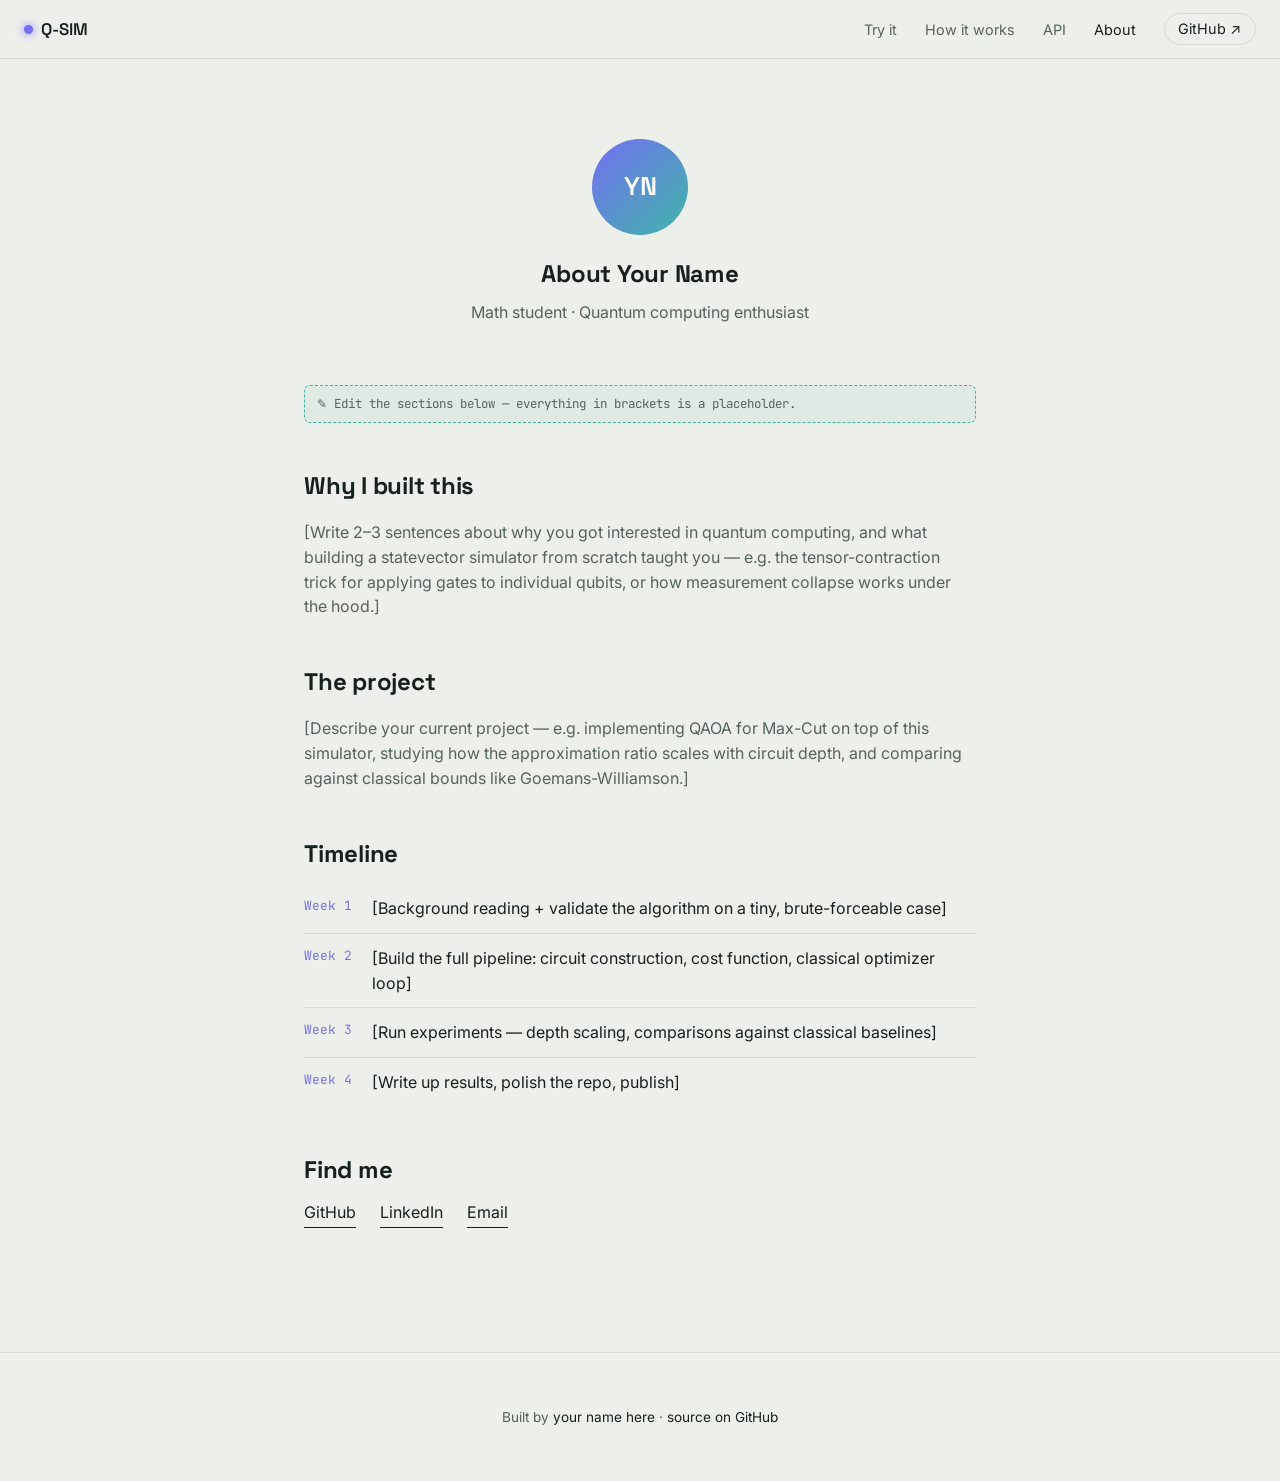
<file: docs/about.html>
<!doctype html>
<html lang="en">
<head>
<meta charset="UTF-8" />
<meta name="viewport" content="width=device-width, initial-scale=1.0" />
<title>About — Q-SIM</title>
<link rel="preconnect" href="https://fonts.googleapis.com">
<link href="https://fonts.googleapis.com/css2?family=Space+Grotesk:wght@500;600;700&family=Inter:wght@400;500;600&family=JetBrains+Mono:wght@400;500;600&display=swap" rel="stylesheet">
<link rel="stylesheet" href="css/style.css" />
</head>
<body class="paper" style="background:var(--paper); color:var(--text-on-paper);">

<header class="site-header" style="background:rgba(237,239,234,0.9); border-bottom:1px solid var(--paper-line); color:var(--text-on-paper);">
  <a class="brand" href="index.html" style="color:var(--text-on-paper);"><span class="dot"></span> Q-SIM</a>
  <button class="nav-toggle" id="navToggle" aria-label="Toggle navigation" style="color:var(--text-on-paper); border-color:var(--paper-line);">☰</button>
  <ul class="nav-links" id="navLinks" style="background:var(--paper); border-color:var(--paper-line);">
    <li><a href="index.html#try-it" style="color:var(--text-on-paper-dim);">Try it</a></li>
    <li><a href="index.html#how-it-works" style="color:var(--text-on-paper-dim);">How it works</a></li>
    <li><a href="index.html#api-reference" style="color:var(--text-on-paper-dim);">API</a></li>
    <li><a href="about.html" style="color:var(--text-on-paper);">About</a></li>
    <li><a class="gh-link" href="https://github.com/your-username/your-repo" target="_blank" rel="noopener" style="color:var(--text-on-paper); border-color:var(--paper-line);">GitHub ↗</a></li>
  </ul>
</header>

<section class="about-hero paper">
  <div class="section-inner">
    <!-- EDIT: replace "YN" with your initials -->
    <div class="avatar-placeholder">YN</div>
    <!-- EDIT: your name -->
    <h1>About Your Name</h1>
    <!-- EDIT: your role / one-line identity -->
    <p class="role">Math student · Quantum computing enthusiast</p>
  </div>
</section>

<section class="about-body paper">
  <div class="about-block">
    <p class="edit-hint">✎ Edit the sections below — everything in brackets is a placeholder.</p>
  </div>

  <div class="about-block">
    <h2>Why I built this</h2>
    <!-- EDIT: 2-3 sentences on your motivation -->
    <p>[Write 2–3 sentences about why you got interested in quantum computing, and what building a statevector simulator from scratch taught you — e.g. the tensor-contraction trick for applying gates to individual qubits, or how measurement collapse works under the hood.]</p>
  </div>

  <div class="about-block">
    <h2>The project</h2>
    <!-- EDIT: describe your 4-week research project -->
    <p>[Describe your current project — e.g. implementing QAOA for Max-Cut on top of this simulator, studying how the approximation ratio scales with circuit depth, and comparing against classical bounds like Goemans-Williamson.]</p>
  </div>

  <div class="about-block timeline">
    <h2>Timeline</h2>
    <ul>
      <!-- EDIT: fill in your actual milestones -->
      <li><span class="week">Week 1</span> [Background reading + validate the algorithm on a tiny, brute-forceable case]</li>
      <li><span class="week">Week 2</span> [Build the full pipeline: circuit construction, cost function, classical optimizer loop]</li>
      <li><span class="week">Week 3</span> [Run experiments — depth scaling, comparisons against classical baselines]</li>
      <li><span class="week">Week 4</span> [Write up results, polish the repo, publish]</li>
    </ul>
  </div>

  <div class="about-block links">
    <h2>Find me</h2>
    <!-- EDIT: replace with your real links -->
    <a href="https://github.com/your-username" target="_blank" rel="noopener">GitHub</a>
    <a href="https://linkedin.com/in/your-profile" target="_blank" rel="noopener">LinkedIn</a>
    <a href="mailto:you@example.com">Email</a>
  </div>
</section>

<footer class="site-footer" style="border-top:1px solid var(--paper-line); color:var(--text-on-paper-dim);">
  <p>Built by <a href="about.html" style="color:var(--text-on-paper);">your name here</a> · <a href="https://github.com/your-username/your-repo" target="_blank" rel="noopener" style="color:var(--text-on-paper);">source on GitHub</a></p>
</footer>

<script>
  document.getElementById('navToggle').addEventListener('click', () => {
    document.getElementById('navLinks').classList.toggle('open');
  });
</script>
</body>
</html>
</file>
<file: docs/css/style.css>
:root {
  --ink: #0b1113;
  --ink-soft: #131c1f;
  --ink-line: #2a3538;
  --paper: #edefea;
  --paper-line: #d7dbd0;
  --text-on-ink: #eef1ee;
  --text-on-ink-dim: #9fadad;
  --text-on-paper: #16211f;
  --text-on-paper-dim: #55635e;

  --violet: #746ff2;
  --amber: #e7a23a;
  --rose: #e2637e;
  --teal: #3fb6a8;

  --display: 'Space Grotesk', sans-serif;
  --body: 'Inter', sans-serif;
  --mono: 'JetBrains Mono', monospace;

  --radius: 10px;
}

* { box-sizing: border-box; }

html { scroll-behavior: smooth; }

body {
  margin: 0;
  font-family: var(--body);
  background: var(--ink);
  color: var(--text-on-ink);
  line-height: 1.55;
}

h1, h2, h3 {
  font-family: var(--display);
  margin: 0 0 0.5em;
  letter-spacing: -0.01em;
}

a { color: inherit; }

.mono { font-family: var(--mono); }

/* ---------- Header ---------- */

.site-header {
  position: sticky;
  top: 0;
  z-index: 50;
  display: flex;
  align-items: center;
  justify-content: space-between;
  padding: 1rem 1.5rem;
  background: rgba(11, 17, 19, 0.85);
  backdrop-filter: blur(10px);
  border-bottom: 1px solid var(--ink-line);
}

.brand {
  font-family: var(--display);
  font-weight: 600;
  font-size: 1.05rem;
  text-decoration: none;
  color: var(--text-on-ink);
  display: flex;
  align-items: center;
  gap: 0.5rem;
}

.brand .dot {
  width: 9px;
  height: 9px;
  border-radius: 50%;
  background: var(--violet);
  box-shadow: 0 0 10px var(--violet);
}

.nav-links {
  display: flex;
  gap: 1.75rem;
  align-items: center;
  list-style: none;
  margin: 0;
  padding: 0;
}

.nav-links a {
  text-decoration: none;
  color: var(--text-on-ink-dim);
  font-size: 0.9rem;
  transition: color 0.15s ease;
}
.nav-links a:hover,
.nav-links a:focus-visible { color: var(--text-on-ink); }

.nav-links .gh-link {
  border: 1px solid var(--ink-line);
  padding: 0.4rem 0.85rem;
  border-radius: 999px;
  color: var(--text-on-ink);
}

.nav-toggle {
  display: none;
  background: none;
  border: 1px solid var(--ink-line);
  color: var(--text-on-ink);
  border-radius: 6px;
  padding: 0.4rem 0.6rem;
  font-size: 1rem;
}

/* ---------- Sections ---------- */

section { padding: 5rem 1.5rem; }

.device { background: var(--ink); color: var(--text-on-ink); }
.paper { background: var(--paper); color: var(--text-on-paper); }

.section-inner {
  max-width: 1080px;
  margin: 0 auto;
}

.eyebrow {
  font-family: var(--mono);
  text-transform: uppercase;
  letter-spacing: 0.14em;
  font-size: 0.75rem;
  color: var(--violet);
  margin: 0 0 0.75rem;
}

/* ---------- Hero ---------- */

.hero { padding-top: 3.5rem; }

.hero-grid {
  max-width: 1180px;
  margin: 0 auto;
  display: grid;
  grid-template-columns: 1fr 1fr;
  gap: 3rem;
  align-items: center;
}

.hero h1 {
  font-size: clamp(2.2rem, 4.5vw, 3.2rem);
  line-height: 1.05;
  margin-bottom: 1rem;
}

.lede {
  color: var(--text-on-ink-dim);
  font-size: 1.02rem;
  max-width: 46ch;
  margin-bottom: 2rem;
}

.gate-controls {
  display: flex;
  flex-wrap: wrap;
  gap: 0.6rem;
  align-items: center;
  margin-bottom: 1.25rem;
}

.gate-btn {
  font-family: var(--mono);
  font-weight: 600;
  font-size: 0.95rem;
  padding: 0.55rem 1rem;
  border-radius: 8px;
  border: 1px solid var(--ink-line);
  background: var(--ink-soft);
  color: var(--text-on-ink);
  cursor: pointer;
  transition: transform 0.12s ease, border-color 0.12s ease;
}
.gate-btn:hover { transform: translateY(-1px); }
.gate-btn:focus-visible { outline: 2px solid var(--text-on-ink); outline-offset: 2px; }

.gate-btn[data-gate="H"] { border-color: var(--violet); color: var(--violet); }
.gate-btn[data-gate="X"] { border-color: var(--amber); color: var(--amber); }
.gate-btn[data-gate="Y"] { border-color: var(--rose); color: var(--rose); }
.gate-btn[data-gate="Z"] { border-color: var(--teal); color: var(--teal); }

.rotation-group {
  display: flex;
  align-items: center;
  gap: 0.75rem;
  padding: 0.6rem 0.9rem;
  border: 1px solid var(--ink-line);
  border-radius: 8px;
  background: var(--ink-soft);
}

.rotation-group input[type="range"] {
  accent-color: var(--violet);
  width: 120px;
}

.rotation-group .theta-label {
  font-family: var(--mono);
  font-size: 0.85rem;
  color: var(--text-on-ink-dim);
  min-width: 6.5ch;
}

.reset-btn {
  font-family: var(--mono);
  font-size: 0.85rem;
  color: var(--text-on-ink-dim);
  background: none;
  border: 1px solid var(--ink-line);
  border-radius: 8px;
  padding: 0.55rem 0.9rem;
  cursor: pointer;
}
.reset-btn:hover { color: var(--text-on-ink); }

.circuit-strip {
  display: flex;
  gap: 0.4rem;
  overflow-x: auto;
  padding: 0.75rem 0;
  border-top: 1px dashed var(--ink-line);
}

.circuit-empty {
  font-family: var(--mono);
  font-size: 0.85rem;
  color: var(--text-on-ink-dim);
}

.gate-chip {
  font-family: var(--mono);
  font-size: 0.8rem;
  background: var(--ink-soft);
  border: 1px solid var(--ink-line);
  border-radius: 999px;
  padding: 0.3rem 0.7rem;
  white-space: nowrap;
  color: var(--text-on-ink);
}

/* ---------- Bloch visual ---------- */

.hero-visual { position: relative; }

.bloch-canvas {
  width: 100%;
  aspect-ratio: 1 / 1;
  max-width: 460px;
  margin: 0 auto;
  border-radius: 50%;
  cursor: grab;
  touch-action: none;
}
.bloch-canvas:active { cursor: grabbing; }

.readout {
  max-width: 460px;
  margin: 1.25rem auto 0;
  background: var(--ink-soft);
  border: 1px solid var(--ink-line);
  border-radius: var(--radius);
  padding: 1rem 1.25rem;
  font-family: var(--mono);
  font-size: 0.85rem;
}

.readout-row {
  display: flex;
  justify-content: space-between;
  padding: 0.2rem 0;
  color: var(--text-on-ink-dim);
}
.readout-row span:last-child { color: var(--text-on-ink); }

.prob-bars { margin-top: 0.6rem; }
.prob-bar-track {
  height: 6px;
  border-radius: 4px;
  background: var(--ink-line);
  overflow: hidden;
  margin: 0.3rem 0 0.55rem;
}
.prob-bar-fill {
  height: 100%;
  border-radius: 4px;
  transition: width 0.4s ease;
}
#p0bar { background: var(--violet); }
#p1bar { background: var(--rose); }

/* ---------- How it works ---------- */

.how-grid {
  display: grid;
  grid-template-columns: 1.1fr 1fr;
  gap: 3rem;
  align-items: start;
}

.how p { color: var(--text-on-paper-dim); margin-bottom: 1rem; }

.diagram {
  background: #fff;
  border: 1px solid var(--paper-line);
  border-radius: var(--radius);
  padding: 1.25rem;
}

/* ---------- API tables ---------- */

.api table {
  width: 100%;
  border-collapse: collapse;
  background: #fff;
  border: 1px solid var(--paper-line);
  border-radius: var(--radius);
  overflow: hidden;
  margin-bottom: 2.25rem;
  font-size: 0.92rem;
}

.api th {
  text-align: left;
  font-family: var(--display);
  font-size: 0.8rem;
  text-transform: uppercase;
  letter-spacing: 0.06em;
  background: #e2e5db;
  padding: 0.75rem 1rem;
  color: var(--text-on-paper-dim);
}

.api td {
  padding: 0.8rem 1rem;
  border-top: 1px solid var(--paper-line);
  vertical-align: top;
}

.api td:first-child, .api code {
  font-family: var(--mono);
  font-size: 0.85rem;
  color: var(--violet);
  background: rgba(116, 111, 242, 0.08);
  padding: 0.1rem 0.35rem;
  border-radius: 4px;
}

.api h3 { margin-top: 0; }

/* ---------- Footer ---------- */

.site-footer {
  padding: 2.5rem 1.5rem;
  text-align: center;
  color: var(--text-on-ink-dim);
  font-size: 0.85rem;
  border-top: 1px solid var(--ink-line);
}
.site-footer a { color: var(--text-on-ink); text-decoration: none; }

/* ---------- About page ---------- */

.about-hero { text-align: center; padding-bottom: 2rem; }

.avatar-placeholder {
  width: 96px;
  height: 96px;
  border-radius: 50%;
  margin: 0 auto 1.25rem;
  background: linear-gradient(135deg, var(--violet), var(--teal));
  display: flex;
  align-items: center;
  justify-content: center;
  font-family: var(--display);
  font-weight: 600;
  font-size: 1.6rem;
  color: #fff;
}

.role { color: var(--text-on-paper-dim); margin-top: -0.25rem; }

.about-body {
  max-width: 720px;
  margin: 0 auto;
  padding-top: 0;
}

.about-block { margin-bottom: 2.75rem; }
.about-block p { color: var(--text-on-paper-dim); }

.timeline ul { list-style: none; margin: 0; padding: 0; }
.timeline li {
  display: flex;
  gap: 1rem;
  padding: 0.75rem 0;
  border-top: 1px solid var(--paper-line);
}
.timeline li:first-child { border-top: none; }
.week {
  font-family: var(--mono);
  font-size: 0.8rem;
  color: var(--violet);
  min-width: 6.5ch;
}

.links a {
  display: inline-block;
  margin-right: 1.25rem;
  text-decoration: none;
  border-bottom: 1px solid var(--text-on-paper);
  padding-bottom: 2px;
}

.edit-hint {
  font-family: var(--mono);
  font-size: 0.78rem;
  color: var(--teal);
  background: rgba(63, 182, 168, 0.08);
  border: 1px dashed var(--teal);
  border-radius: 6px;
  padding: 0.5rem 0.75rem;
  margin-bottom: 1rem;
}

/* ---------- Responsive ---------- */

@media (max-width: 860px) {
  .hero-grid, .how-grid { grid-template-columns: 1fr; }
  .nav-links {
    position: absolute;
    top: 100%;
    left: 0;
    right: 0;
    background: var(--ink);
    border-bottom: 1px solid var(--ink-line);
    flex-direction: column;
    align-items: flex-start;
    padding: 1rem 1.5rem;
    display: none;
    gap: 1rem;
  }
  .nav-links.open { display: flex; }
  .nav-toggle { display: block; }
}

@media (prefers-reduced-motion: reduce) {
  html { scroll-behavior: auto; }
  * { transition: none !important; animation: none !important; }
}
</file>
